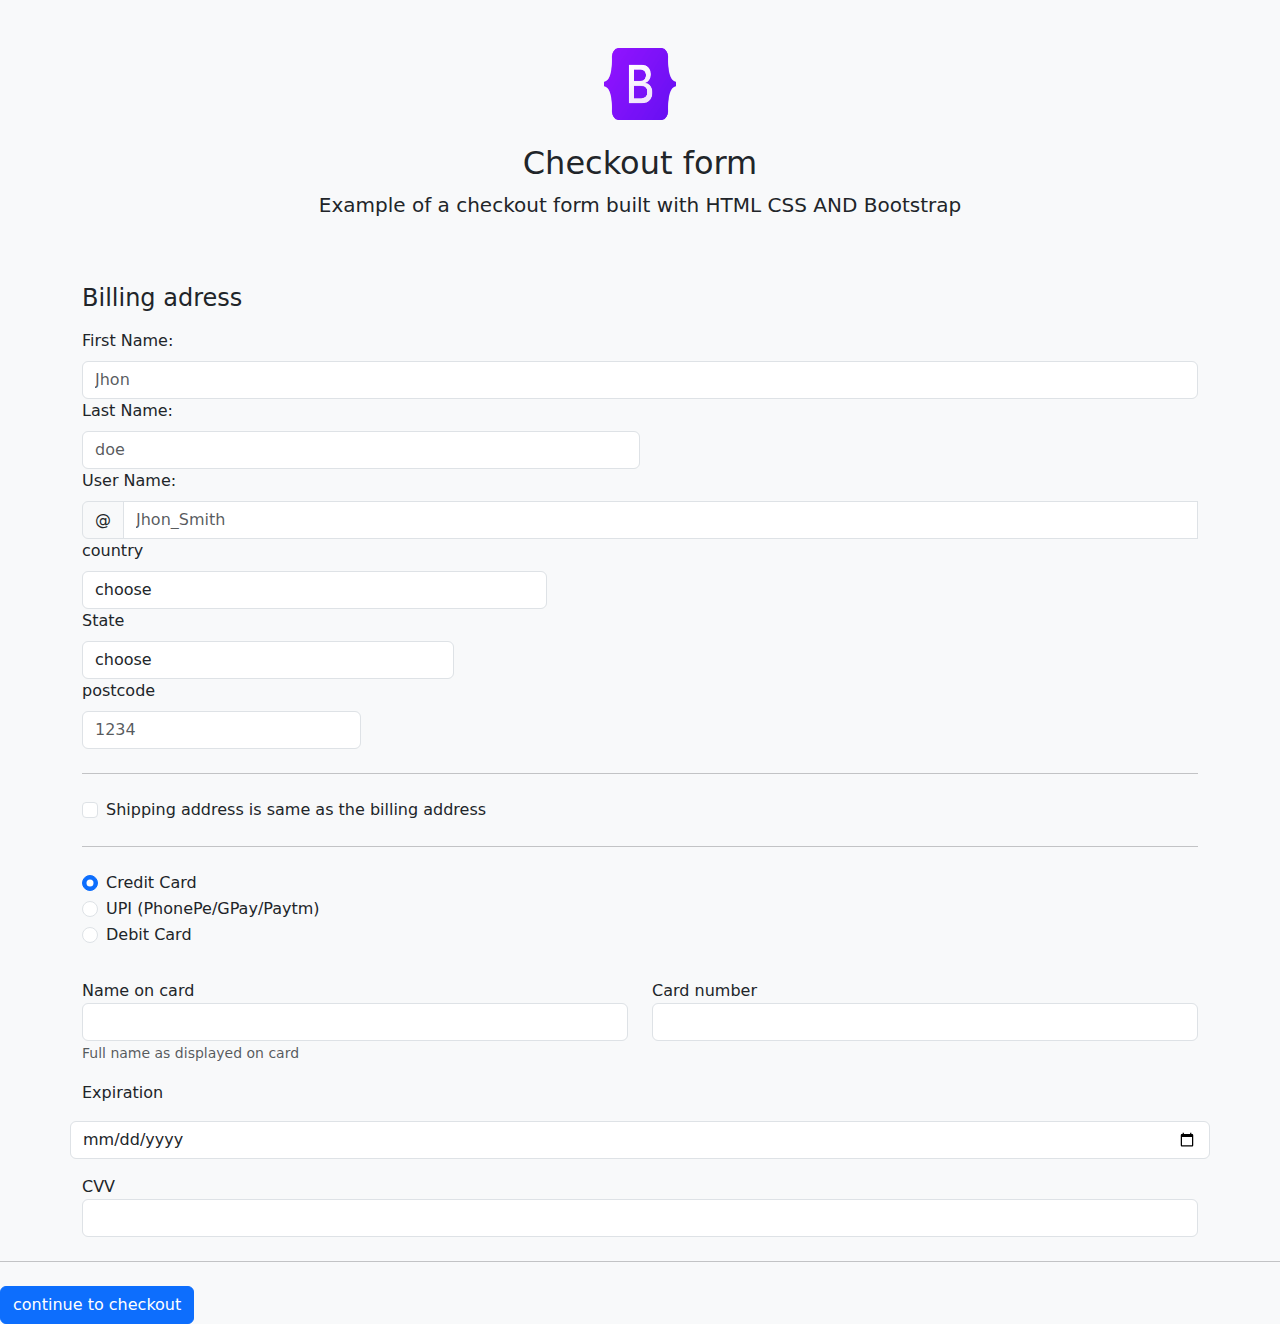
<file: Bootsrap/checkout_page/index.html>
<!doctype html>
<html lang="en">
  <head>
    
    <title>Bootstrap demo</title>
    <link href="https://cdn.jsdelivr.net/npm/bootstrap@5.3.3/dist/css/bootstrap.min.css" rel="stylesheet" integrity="sha384-QWTKZyjpPEjISv5WaRU9OFeRpok6YctnYmDr5pNlyT2bRjXh0JMhjY6hW+ALEwIH" crossorigin="anonymous">
  </head>
  <body class="bg-light">

    <div class="container">
        <div class=" py-5 text-center">
    <img class="mb-4 mx-auto" src = "bootstrap.png" alt="Bootstrap logo" width="72px" height="72px">
    <h2>Checkout form</h2>
    <p class="lead"> Example of a checkout form built with HTML CSS AND Bootstrap</p>

        </div>
</div>
<div class="container">
<h4 class="mb-3"> Billing adress</h4>
<form action="thankyou.html">
<div class="row">
  <div class="col-12">
    <label for="firstname" class="form-label">First Name: </label>
<input id="firstname" type="text"  class="form-control" placeholder="Jhon" required>
<div class="invalid-feedback">Valid first name is required</div>
</div>
  </div>
  <div class="col-6">
  <label for="lastname" class="form-label">Last Name: </label>
<input id="lastname" type="text"  class="form-control" placeholder="doe" required>
<div class="invalid-feedback">Valid last name is required</div>
</div>
<div class="col-12">
  <label for="username" class="form-label">User Name: </label>
  <div class="input-group">
    <span class="input-group-text">@</span>

  <input id="username" type="text"  class="form-control" placeholder="Jhon_Smith" required>
  <div class="invalid-feedback">Valid last name is required</div>
</div>
<div class="col-md-5"> 
  <label for="country"  class="form-label">country</label>
<select id="country" class="form-control">
  <option value="">choose</option>
  <option value="Australia">AUS</option>
  <option value="India">IND</option>
  <option value="Korea">KOR</option>
</select>
</div>
<div class="col-md-4"> 
  <label for="state"  class="form-label">State</label>
<select id="select" class="form-control">
  <option value="">choose</option>
  <option value="India">KA</option>
  <option value="India">BR</option>
  <option value="India">UP</option>
</select>

</div>

<div class="col-md-3"> 
  <label for="postcode"  class="form-label">postcode</label>
  <input id=" postcode" type="number" class="form-control" placeholder="1234" required>
</div>
 </div>
 <hr class="my-4">
 <div class="col-12">
  <div class="form-check">
    <input id="sameAddress" type="checkbox" class="form-check-input">
    <label class = "form-check-label" for="sameAddress">Shipping address is same as the billing address</label>
   </div>
 </div>
 <hr class="my-4">

 <div class="form-check">
  <input id="credit-card" name="paymentMethod" type="radio" class="form-check-input" checked>
  <label for="credit-card">Credit Card</label>
</div>

<div class="form-check">
  <input id="UPI" name="paymentMethod" type="radio" class="form-check-input">
  <label for="UPI">UPI (PhonePe/GPay/Paytm)</label>
</div>

<div class="form-check">
  <input id="debit-card" name="paymentMethod" type="radio" class="form-check-input">
  <label for="debit-card">Debit Card</label>
</div>

 <div class="row my-3 gy-3">
  <div class="col-md-6">
    Name on card 
    <input type="text" class="form-control">
    <small class="text-muted"> Full name as displayed on card</small>
    <div class="invalid-feedback">
      Name on card is a required feild
    </div>
  </div>

  <div class="col-md-6">
    Card number
    <input type="text" class="form-control">
    <div class="invalid-feedback">
      Card number is a required feild
    </div>
  </div>
  <div class="col-md-3">Expiration</div>
  <input id="cc-expire" type="date" class="form-control" required>
  <div class="invalid-feedback">
    Expiration is required
  </div>
</div>

<div class="col-md-3">CVV</div>
<input id="cc-cvv" type="number" class="form-control" required>
<div class="invalid-feedback">
  CVV is required
</div>

</div>

<hr class="my-4">

<button class="btn btn-primary btn lg btn-block" > continue to checkout</button>

</div>

</form>
</div>
    <script src="https://cdn.jsdelivr.net/npm/bootstrap@5.3.3/dist/js/bootstrap.bundle.min.js" integrity="sha384-YvpcrYf0tY3lHB60NNkmXc5s9fDVZLESaAA55NDzOxhy9GkcIdslK1eN7N6jIeHz" crossorigin="anonymous"></script>
    <script src="https://cdn.jsdelivr.net/npm/@popperjs/core@2.11.8/dist/umd/popper.min.js" integrity="sha384-I7E8VVD/ismYTF4hNIPjVp/Zjvgyol6VFvRkX/vR+Vc4jQkC+hVqc2pM8ODewa9r" crossorigin="anonymous"></script>
<script src="https://cdn.jsdelivr.net/npm/bootstrap@5.3.3/dist/js/bootstrap.min.js" integrity="sha384-0pUGZvbkm6XF6gxjEnlmuGrJXVbNuzT9qBBavbLwCsOGabYfZo0T0to5eqruptLy" crossorigin="anonymous"></script>
  </body>
</html>
</file>
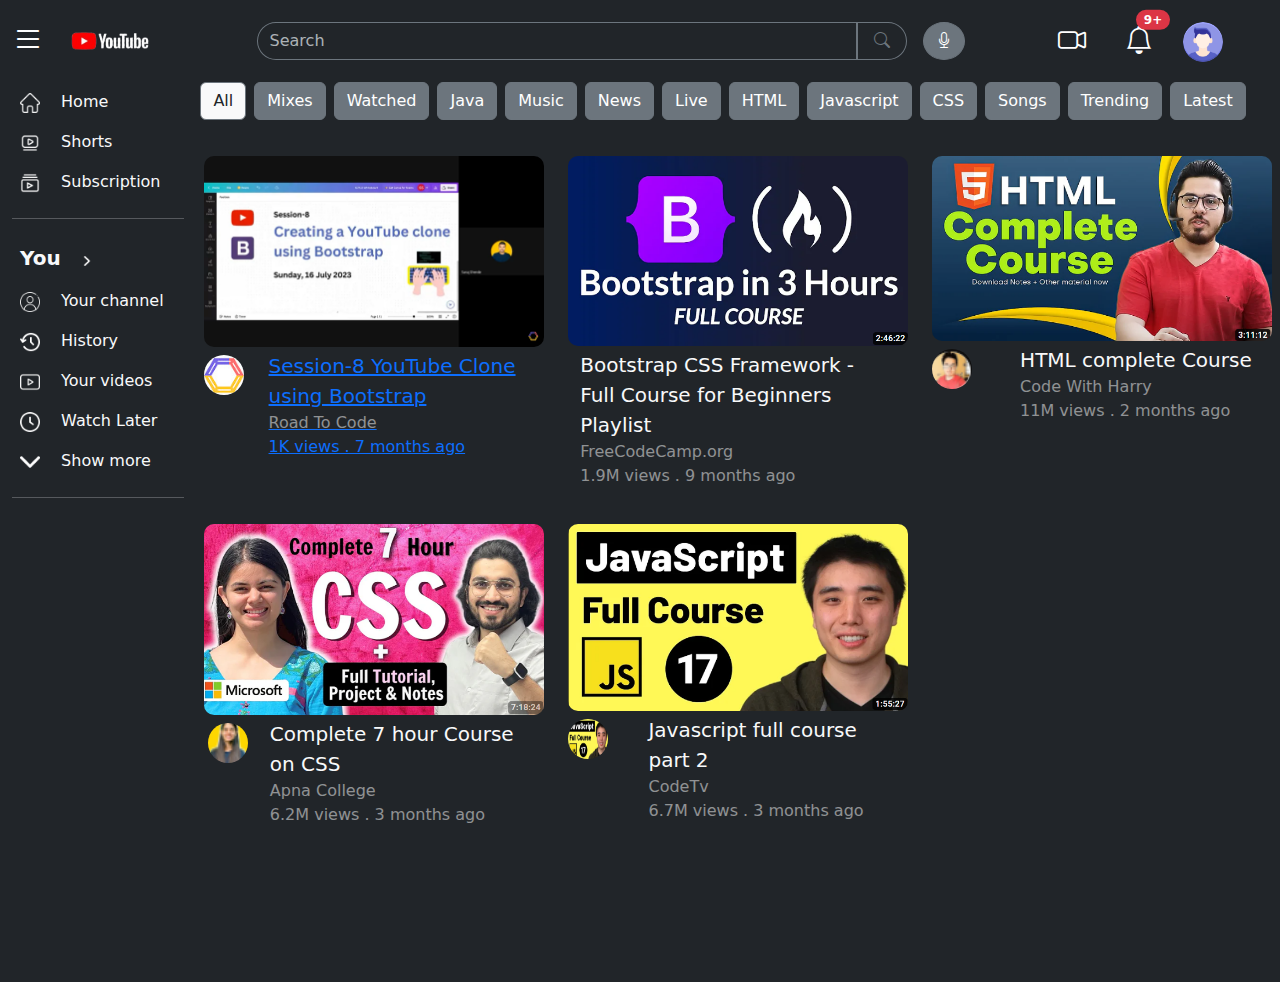
<file: Bootsrap/Tutorial_website/index.html>
<!DOCTYPE html>
<html lang="en">

<head>
    <meta charset="UTF-8">
    <meta name="viewport" content="width=device-width, initial-scale=1.0">
    <title>YouTube</title>
    <link href="https://cdn.jsdelivr.net/npm/bootstrap@5.3.3/dist/css/bootstrap.min.css" rel="stylesheet"
        integrity="sha384-QWTKZyjpPEjISv5WaRU9OFeRpok6YctnYmDr5pNlyT2bRjXh0JMhjY6hW+ALEwIH" crossorigin="anonymous">
    <link rel="stylesheet" href="https://cdn.jsdelivr.net/npm/bootstrap-icons@1.11.3/font/bootstrap-icons.min.css">
    <style>
        .thumbnail {
            border-radius: 10px;
            width: 100%;
        }

        .channel-logo {
            width: 40px;
            height: 40px;
            border-radius: 50%;
        }
    </style>
</head>

<body class="bg-dark text-light">
    <div class="container-fluid">
        <div class="row">
            <div class="col-12">
                <!--navbar-->
                <nav class="navbar navbar-expand-lg ">
                    <div class="container-fluid p-0">
                        <i class="bi bi-list text-white fs-2 me-3" style="width: 50; height: 50px;"></i>
                        <a class="navbar-brand" href="#">
                            <img src="./png/lg-removebg-preview.png" style="width: 100px;" alt="logo">
                        </a>
                        <button class="navbar-toggler" type="button" data-bs-toggle="collapse">
                            <span class="navbar-toggler-icon"></span>
                        </button>
                        <div class="collapse navbar-collapse" id="navbarSupportedContent">
                            <div class="mx-auto d-flex">
                                <input type="text"
                                    class="form-control bg-dark text-white border-secondary rounded-start-pill"
                                    placeholder="Search" data-bs-theme="dark" style="width: 600px;">
                                <button class="btn btn-outline-secondary rounded-end-pill">
                                    <i class="bi bi-search  p-1" style="width: 60%;"></i>
                                </button>
                                <button class="btn btn-secondary rounded-circle p-1 ms-3">
                                    <i class="bi bi-mic p-2"></i>
                                </button>
                            </div>
                        </div>
                        <div class="me-3 fs-3 ">
                            <button class="btn btn-secondary-transparent text-white fs-3 me-3">
                                <i class="bi bi-camera-video"></i>
                            </button>
                            <button type="button"
                                class="btn btn-secondary-transparent text-white  p-0 me-3 position-relative">
                                <i class="bi bi-bell fs-3"></i>
                                <span
                                    class="position-absolute top-0 start-100 translate-middle badge rounded-pill bg-danger ">
                                    9+
                                </span>
                                <button class="btn btn-secondary-transparent text-white fs-3 me-3">
                                    <img src="./img/account.png" alt="profile" class="rounded-circle img-fluid"
                                        width="40px" height="40px" />
                                </button>
                        </div>
                    </div>
                </nav>
                <!--end navbar-->
            </div>
        </div>
        <div class="row">
            <div class="col-12 d-flex">
                <!--sidebar-->
                <div class="p-0 " style="width: 15%; height: 100vh;">
                    <nav class="px-2 py-2 rounded-2">
                        <img src="./png/home.png" width="20px" alt="home" class="me-3"> Home
                    </nav>
                    <nav class="px-2 py-2 rounded-2">
                        <img src="./png/shorts.png" width="20px" alt="shorts" class="me-3"> Shorts
                    </nav>
                    <nav class="px-2 py-2 rounded-2">
                        <img src="png/subscribe.png" alt="Subscription" class="me-3" width="20px"> Subscription
                    </nav>
                    <hr class="text-light me-3 ">

                    <nav class="px-2 py-2 rounded-2">
                        <span class="me-3 fs-5 fw-bolder">You</span> <img src="./png/right-arrow.png" width="10px"
                            alt="home">
                    </nav>
                    <nav class="px-2 py-2 rounded-2">
                        <img src="./png/user.png" width="20px" alt="shorts" class="me-3"> Your channel
                    </nav>
                    <nav class="px-2 py-2 rounded-2">
                        <img src="./png/history.png" width="20px" alt="shorts" class="me-3"> History
                    </nav>
                    <nav class="px-2 py-2 rounded-2">
                        <img src="png/youtube.png" alt="Subscription" class="me-3" width="20px"> Your videos
                    </nav>
                    <nav class="px-2 py-2 rounded-2">
                        <img src="png/clock.png" alt="Subscription" class="me-3" width="20px"> Watch Later
                    </nav>
                    <nav class="px-2 py-2 rounded-2">
                        <img src="png/arrow-down-sign-to-navigate.png" alt="Subscription" class="me-3" width="20px">
                        Show more
                    </nav>
                    <hr class="text-light me-3 ">

                </div>
                <!--end sidebar-->
                <!--video-->
                <div class="" style="width: 85%; height: 100vh;">
                    <div class="row">
                        <div class="col-12 d-flex align-items-center">
                            <button class="btn btn-secondary bg-light text-dark ">All</button>
                            <button class="btn btn-secondary ms-2">Mixes</button>
                            <button class="btn btn-secondary ms-2">Watched</button>
                            <button class="btn btn-secondary ms-2">Java</button>
                            <button class="btn btn-secondary ms-2">Music</button>
                            <button class="btn btn-secondary ms-2">News</button>
                            <button class="btn btn-secondary ms-2">Live</button>
                            <button class="btn btn-secondary ms-2">HTML</button>
                            <button class="btn btn-secondary ms-2">Javascript</button>
                            <button class="btn btn-secondary ms-2">CSS</button>
                            <button class="btn btn-secondary ms-2">Songs</button>
                            <button class="btn btn-secondary ms-2">Trending</button>
                            <button class="btn btn-secondary ms-2">Latest</button>
                        </div>
                    </div>
                    <div class="row mt-3">
                        <!--card-->
                        <div class="col-md-4 col-sm-6">
                            <a href="https://www.youtube.com/watch?v=ESnrn1kAD4E" target="_blank" >
                            <div class="video-card mt-3 mt-3 text-light ">
                                <img src="./img/rode-to-code-thumbnail.png" alt="thumbnail"
                                    class="img-fluid m-1 thumbnail" />

                                <div class="d-flex gap-2">
                                    <div>
                                        <img src="./img/rode-to-code.jpg" alt="profile"
                                            class="img-fluid channel-logo m-1 me-4" />

                                    </div>
                                    <div>
                                        <p class="m-0 mx-3 fs-5">Session-8 YouTube Clone using Bootstrap
                                        </p>
                                        <p class="text-white-50 m-0 mx-3">
                                            Road To Code</p>
                                        <p class="text-white-50 mx-3">
                                            <a href="https://www.youtube.com/watch?v=ESnrn1kAD4E" target="_blank">
                                            1K views . 7 months ago</p>
                                            </a>
                                    </div>
                                </div>
                            </div>
                            </a>
                        </div>

                        <div class="col-md-4 col-sm-6">
                            <div class="video-card mt-3 mt-3 text-light ">
                                <img src="./img/boot_tutorial.png" alt="thumbnail" class="img-fluid m-1 thumbnail" />

                                <div class="d-flex gap-2">
                                    <div>
                                        <p class="m-0 mx-3 fs-5">Bootstrap CSS Framework - Full Course for Beginners
                                            Playlist</p>
                                        <p class="text-white-50 m-0 mx-3">FreeCodeCamp.org</p>
                                        <p class="text-white-50 mx-3">1.9M views . 9 months ago</p>
                                    </div>
                                </div>
                            </div>
                        </div>

                        <div class="col-md-4 col-sm-6">
                            <div class="video-card mt-3 mt-3 text-light ">
                                <img src="./img/t2.png" alt="thumbnail" class="img-fluid m-1 thumbnail" />

                                <div class="d-flex gap-2">
                                    <div>
                                        <img src="./img/t2.jpg.png" alt="profile" class="img-fluid channel-logo m-1 me-4" />

                                    </div>
                                    <div>
                                        <p class="m-0 mx-3 fs-5">HTML complete Course
                                        </p>
                                        <p class="text-white-50 m-0 mx-3"> Code With Harry</p>
                                        <p class="text-white-50 mx-3">11M views . 2 months ago</p>
                                    </div>
                                </div>
                            </div>
                        </div>

                        <div class="col-md-4 col-sm-6">
                            <div class="video-card mt-3 mt-3 text-light ">
                                <img src="./img/css.png" alt="thumbnail" class="img-fluid m-1 thumbnail" />

                                <div class="d-flex gap-2">
                                    <div>
                                        <img src="./img/css1.png" alt="profile"
                                            class="img-fluid channel-logo m-1 mx-2" />

                                    </div>
                                    <div>
                                        <p class="m-0 mx-3 fs-5">Complete 7 hour Course on CSS</p>
                                        <p class="text-white-50 m-0 mx-3">Apna College
                                        </p>
                                        <p class="text-white-50 mx-3"> 6.2M views . 3 months ago</p>
                                    </div>
                                </div>
                            </div>
                        </div>

                        <div class="col-md-4 col-sm-6">
                            <div class="video-card mt-3 mt-3 text-light ">
                                <img src="./img/js.png" alt="thumbnail" class="img-fluid m-1 thumbnail" />

                                <div class="d-flex gap-2">
                                    <div>
                                        <img src="./img/js.png" alt="profile"
                                            class="img-fluid channel-logo m-1 me-4" />

                                    </div>
                                    <div>
                                        <p class="m-0 mx-3 fs-5">Javascript full course part 2
                                        </p>
                                        <p class="text-white-50 m-0 mx-3">CodeTv</p>
                                        <p class="text-white-50 mx-3">
                                            6.7M views . 3 months ago</p>
                                    </div>
                                </div>
                            </div>
                        </div>
                          
                                </div>
                            </div>
                        </div>
                        <!--end card-->
                    </div>
                </div>
                
            </div>
        </div>
    </div>
    
    <script src="https://cdn.jsdelivr.net/npm/bootstrap@5.3.3/dist/js/bootstrap.bundle.min.js"
        integrity="sha384-YvpcrYf0tY3lHB60NNkmXc5s9fDVZLESaAA55NDzOxhy9GkcIdslK1eN7N6jIeHz"
        crossorigin="anonymous"></script>
</body>
</html>
</file>
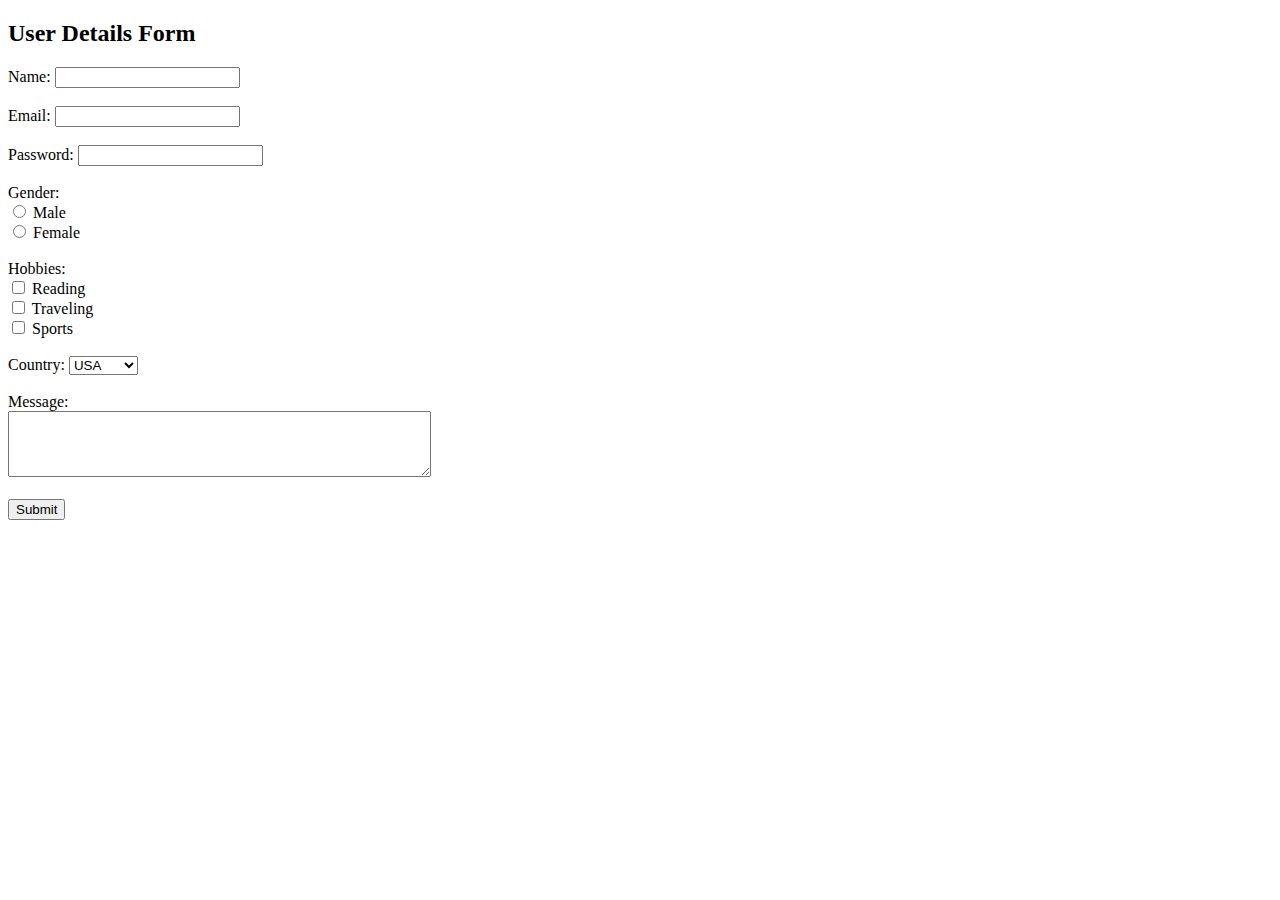
<file: info.html>
<!DOCTYPE html>
<html lang="en">
<head>
  <meta charset="UTF-8">
  <meta name="viewport" content="width=device-width, initial-scale=1.0">
  <title>User Details Form</title>
</head>
<body>
  <h2>User Details Form</h2>
  <form id="userForm">
    <label for="name">Name:</label>
    <input type="text" id="name" name="name" required><br><br>

    <label for="email">Email:</label>
    <input type="email" id="email" name="email" required><br><br>

    <label for="password">Password:</label>
    <input type="password" id="password" name="password" required><br><br>

    <label for="gender">Gender:</label><br>
    <input type="radio" id="male" name="gender" value="male" required>
    <label for="male">Male</label><br>
    <input type="radio" id="female" name="gender" value="female">
    <label for="female">Female</label><br><br>

    <label for="hobbies">Hobbies:</label><br>
    <input type="checkbox" id="hobby1" name="hobbies" value="reading">
    <label for="hobby1">Reading</label><br>
    <input type="checkbox" id="hobby2" name="hobbies" value="traveling">
    <label for="hobby2">Traveling</label><br>
    <input type="checkbox" id="hobby3" name="hobbies" value="sports">
    <label for="hobby3">Sports</label><br><br>

    <label for="country">Country:</label>
    <select id="country" name="country">
      <option value="usa">USA</option>
      <option value="uk">UK</option>
      <option value="canada">Canada</option>
    </select><br><br>

    <label for="message">Message:</label><br>
    <textarea id="message" name="message" rows="4" cols="50"></textarea><br><br>

    <button type="button" id="submitBtn">Submit</button>
  </form>

  <script>
    document.getElementById("submitBtn").addEventListener("click", function() {
      var name = document.getElementById("name").value;
      var email = document.getElementById("email").value;
      var password = document.getElementById("password").value;
      var gender = document.querySelector('input[name="gender"]:checked').value;
    var hobbies = [];
      document.querySelectorAll('input[name="hobbies"]:checked').forEach(function(checkbox) {
        hobbies.push(checkbox.value);
      });
      var country = document.getElementById("country").value;
      var message = document.getElementById("message").value;

      sessionStorage.setItem("name", name);
      sessionStorage.setItem("email", email);
      sessionStorage.setItem("password", password);
      sessionStorage.setItem("gender", gender);
      sessionStorage.setItem("hobbies", hobbies.join(", "));
      sessionStorage.setItem("country", country);
      sessionStorage.setItem("message", message);

      window.location.href = "submit.html";
    });
  </script>
</body>
</html>
</file>
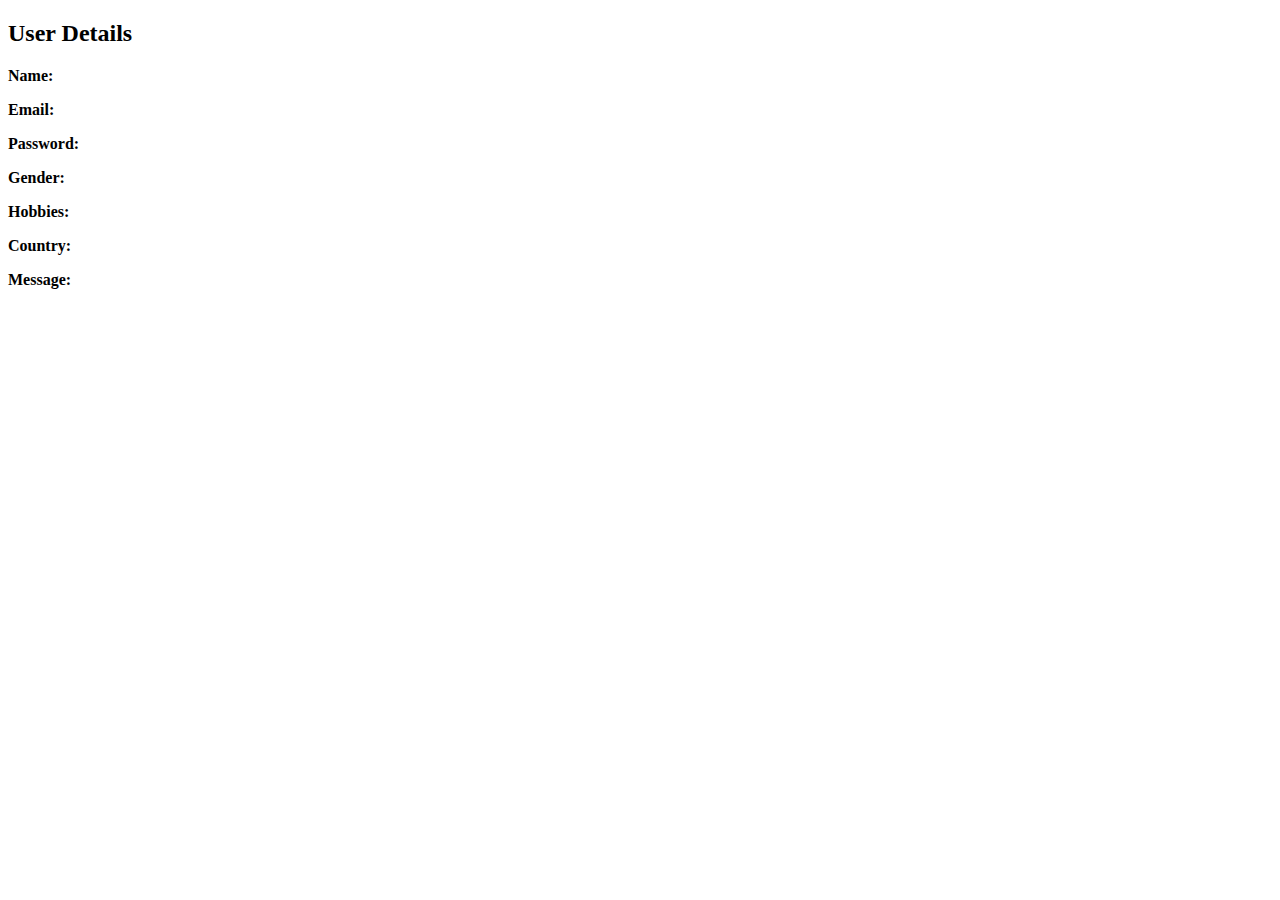
<file: submit.html>
<!DOCTYPE html>
<html lang="en">
<head>
  <title>User Details</title>
</head>
<body>
  <h2>User Details</h2>
  <p><strong>Name:</strong> <span id="name"></span></p>
  <p><strong>Email:</strong> <span id="email"></span></p>
  <p><strong>Password:</strong> <span id="password"></span></p>
  <p><strong>Gender:</strong> <span id="gender"></span></p>
  <p><strong>Hobbies:</strong> <span id="hobbies"></span></p>
  <p><strong>Country:</strong> <span id="country"></span></p>
  <p><strong>Message:</strong> <span id="message"></span></p>

  <script>
    document.getElementById("name").innerHTML = sessionStorage.getItem("name");
    document.getElementById("email").innerHTML= sessionStorage.getItem("email");
    document.getElementById("password").innerHTML = sessionStorage.getItem("password");
    document.getElementById("gender").innerHTML= sessionStorage.getItem("gender");
    document.getElementById("hobbies").innerHTML = sessionStorage.getItem("hobbies");
    document.getElementById("country").innerHTML = sessionStorage.getItem("country");
    document.getElementById("message").innerHTML = sessionStorage.getItem("message");
  </script>
</body>
</html>
</file>
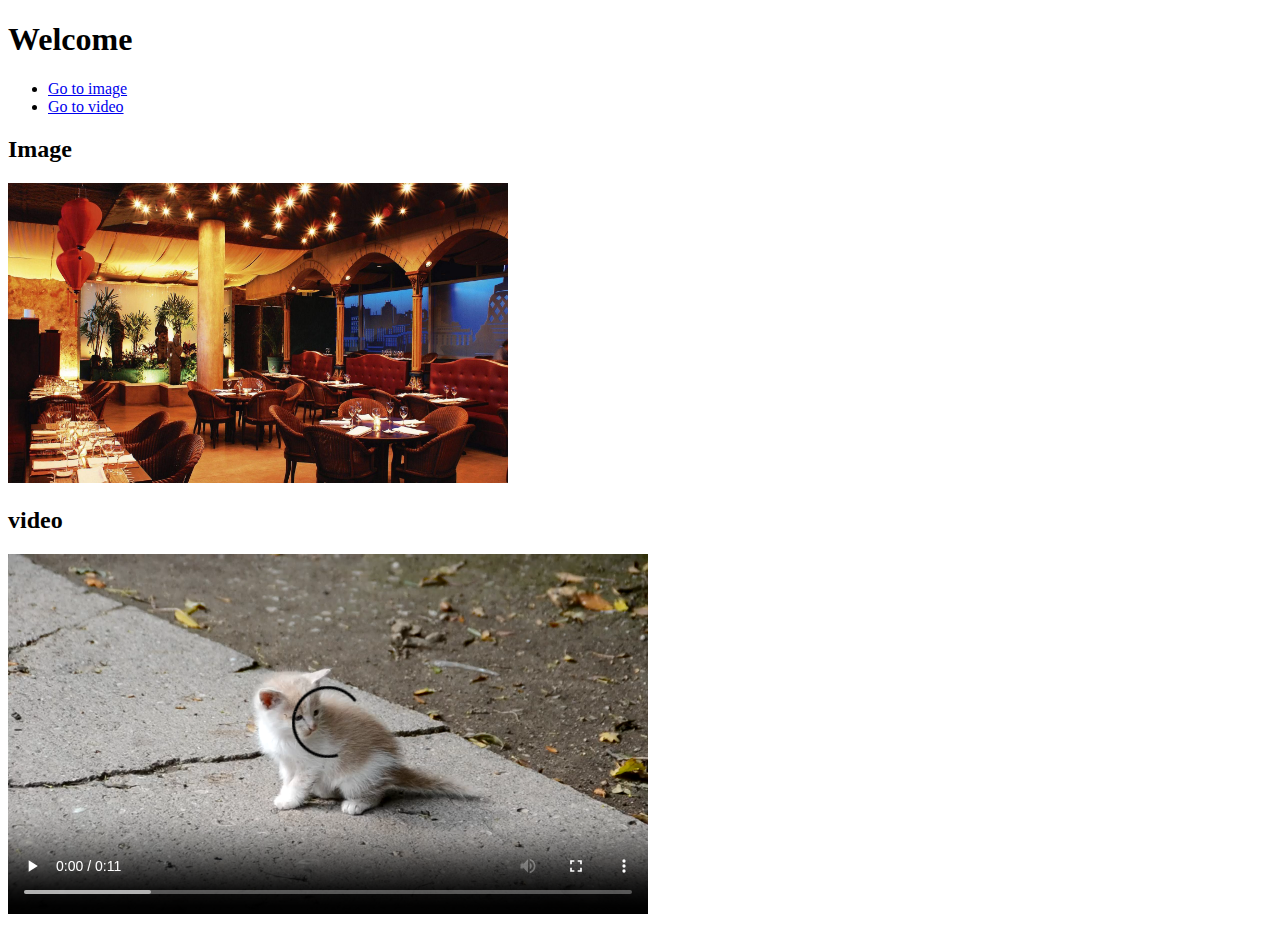
<file: Page3/Image_video.html>
<!DOCTYPE html>
<html lang="en">
<head>
    <title>picture and video</title>
</head>
<body>
    <header>
        <h1>Welcome </h1>
    </header>
    <nav>
        <ul>
            <li><a href="#image">Go to image</a></li>
            <li><a href="#video">Go to video</a></li>
        </ul>
    </nav>
    <div class="container">
        <div class="content" id="image">
            <h2>Image</h2>
            <img src="restaurant.jpg" alt="Restaurant Image" width="500" height="300">
        </div>
        <div class="content" id="video">
            <h2>video</h2>
            <video width="640" height="360" controls>
                <source src="kitty.mp4" type="video/mp4" >
            </video>
        </div>
    </div>
</body>
</html>
</file>
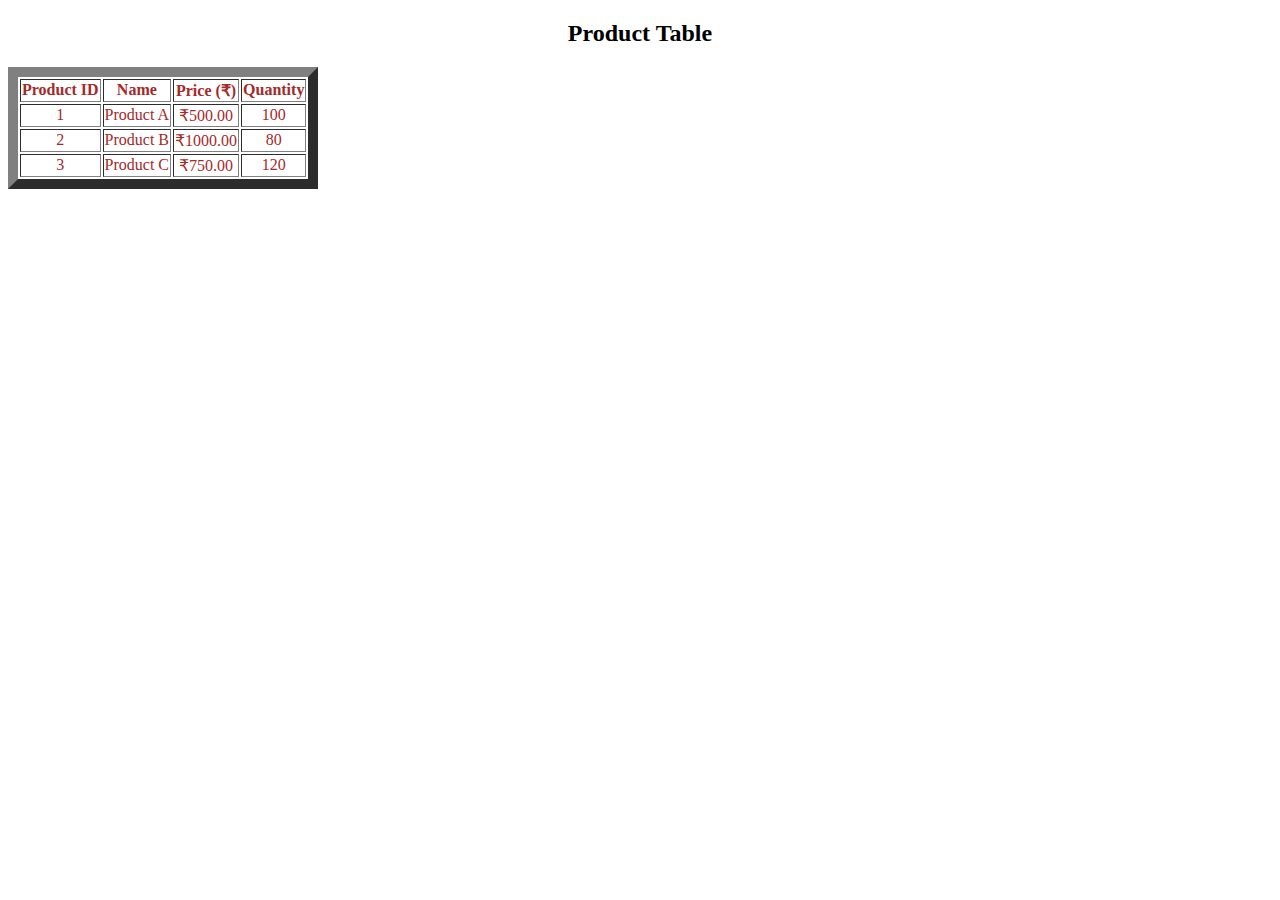
<file: Page3/Product_table.html>
<!DOCTYPE html>
<html lang="en">
<head>
<title>Product Table</title>
<style>
    h2{
        text-align: center;
    }

    table{
        text-align: center;
        color:brown;
    }

</style>
</head>
<body>

<h2>Product Table</h2>

<table border="10">
  <thead>
    <tr>
      <th>Product ID</th>
      <th>Name</th>
      <th>Price (₹)</th>
      <th>Quantity</th>
    </tr>
  </thead>
  <tbody>
    <tr>
      <td>1</td>
      <td>Product A</td>
      <td>₹500.00</td>
      <td>100</td>
    </tr>
    <tr>
      <td>2</td>
      <td>Product B</td>
      <td>₹1000.00</td>
      <td>80</td>
    </tr>
    <tr>
      <td>3</td>
      <td>Product C</td>
      <td>₹750.00</td>
      <td>120</td>
  </tbody>
</table>

</body>
</html>
</file>
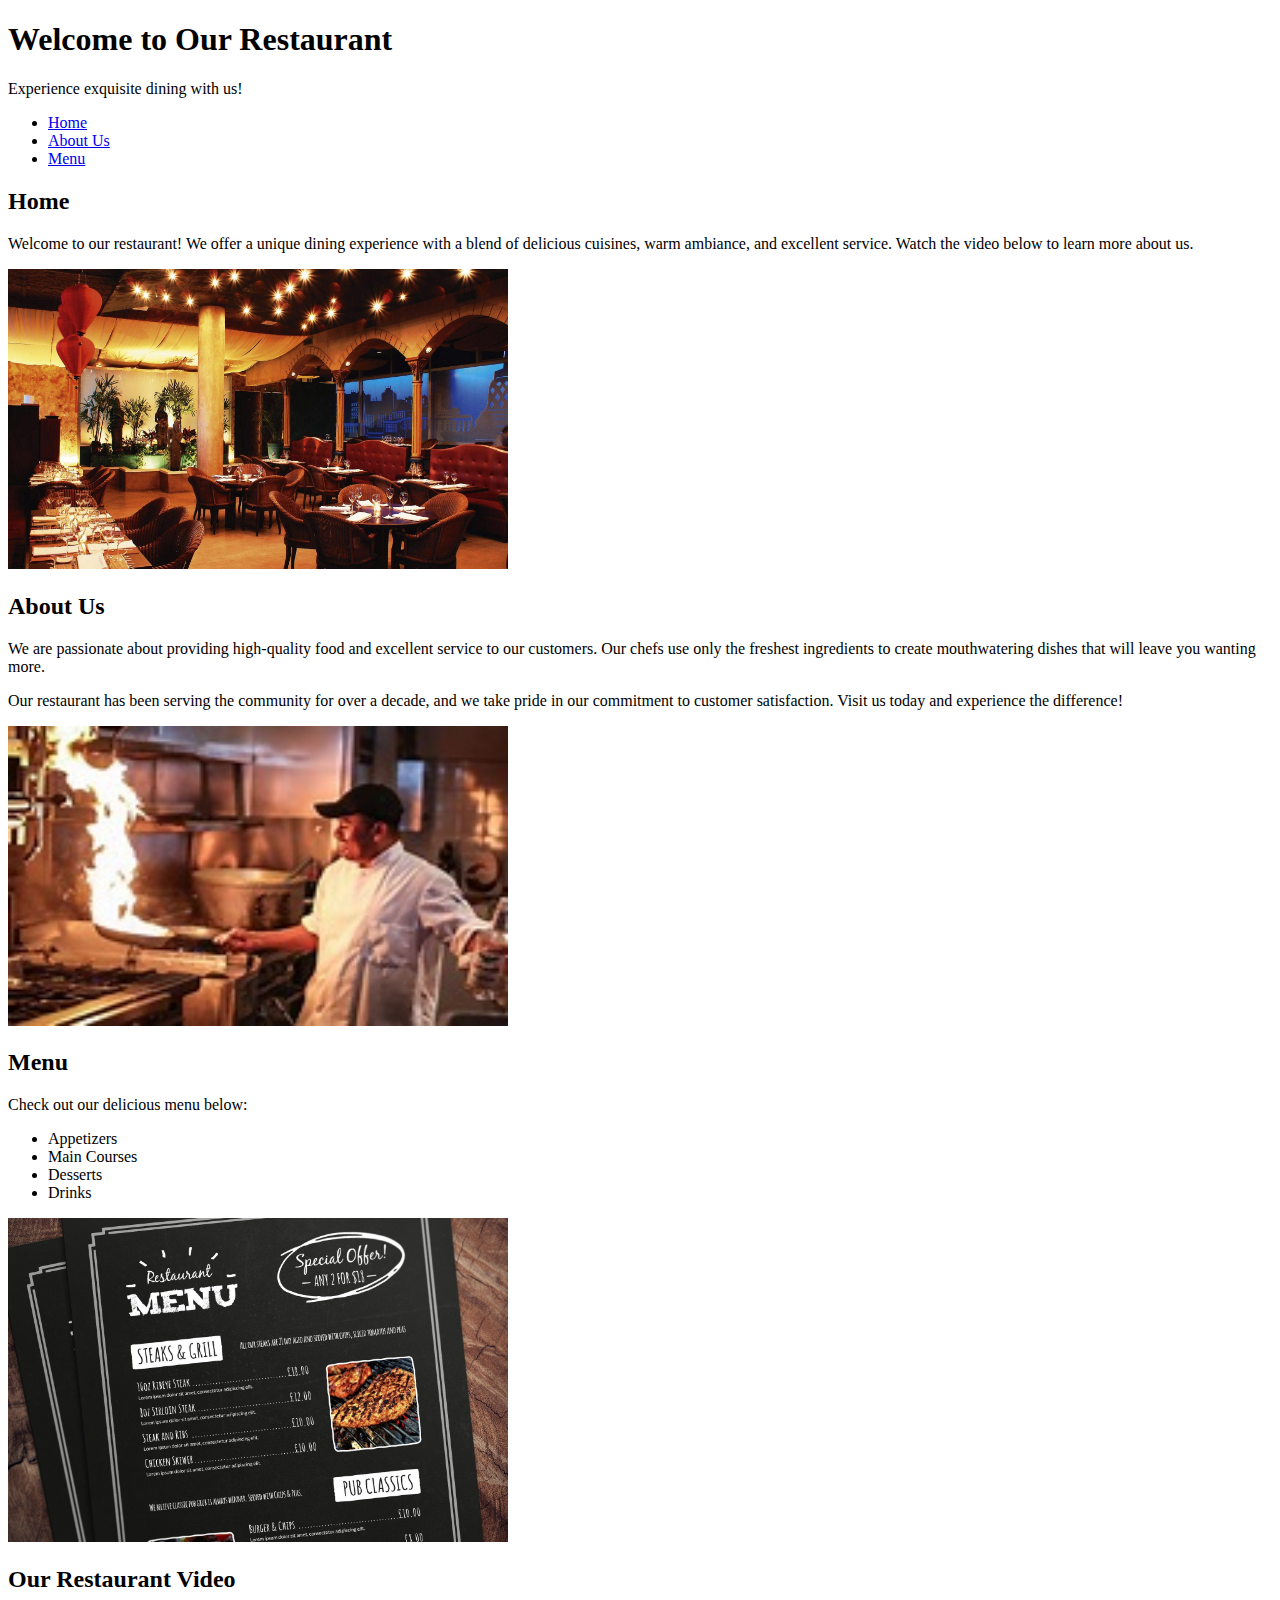
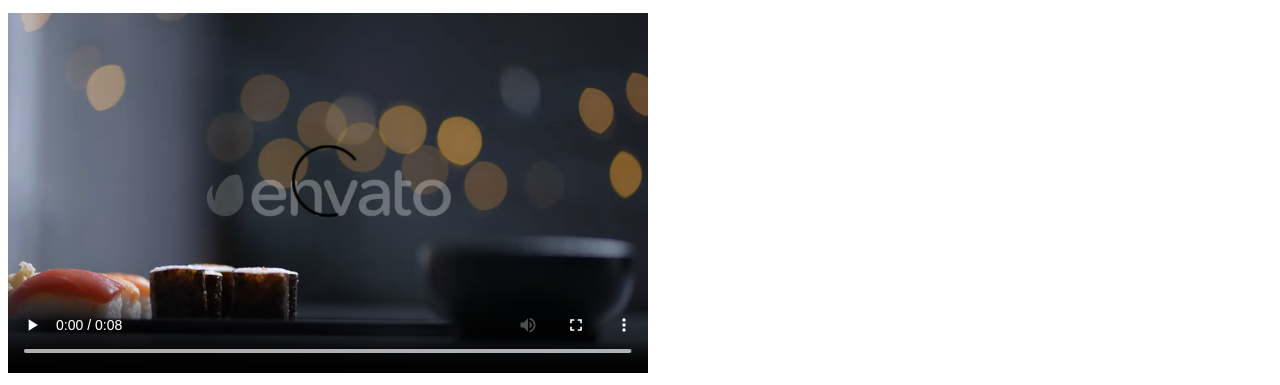
<file: Page3/Restraunt_page.html>
<!DOCTYPE html>
<html lang="en">
<head>
    <title>Restaurant</title>
</head>
<body>
    <header>
        <h1>Welcome to Our Restaurant</h1>
        <p>Experience exquisite dining with us!</p>
    </header>
    <nav>
        <ul>
            <li><a href="#home">Home</a></li>
            <li><a href="#about">About Us</a></li>
            <li><a href="#menu">Menu</a></li>
        </ul>
    </nav>
    <div class="container">
        <div class="content" id="home">
            <h2>Home</h2>
            <p>Welcome to our restaurant! We offer a unique dining experience with a blend of delicious cuisines, warm ambiance, and excellent service. Watch the video below to learn more about us.</p>
            <img src="restaurant.jpg" alt="Restaurant Image" width="500" height="300">
        </div>
        <div class="content" id="about">
            <h2>About Us</h2>
            <p>We are passionate about providing high-quality food and excellent service to our customers. Our chefs use only the freshest ingredients to create mouthwatering dishes that will leave you wanting more.</p>
            <p>Our restaurant has been serving the community for over a decade, and we take pride in our commitment to customer satisfaction. Visit us today and experience the difference!</p>
            <img src="chef.jpeg"  width="500" height="300">
        </div>
        <div class="content" id="menu">
            <h2>Menu</h2>
            <p>Check out our delicious menu below:</p>
            <ul>
                <li>Appetizers</li>
                <li>Main Courses</li>
                <li>Desserts</li>
                <li>Drinks</li>
            </ul>
            <img src="menu.jpg" width="500" >
            <h2>Our Restaurant Video</h2>
            <video width="640" height="360" controls>
                <source src="restaurant_vide.mp4" type="video/mp4" >
            </video>
        </div>
    </div>
</body>
</html>
</file>
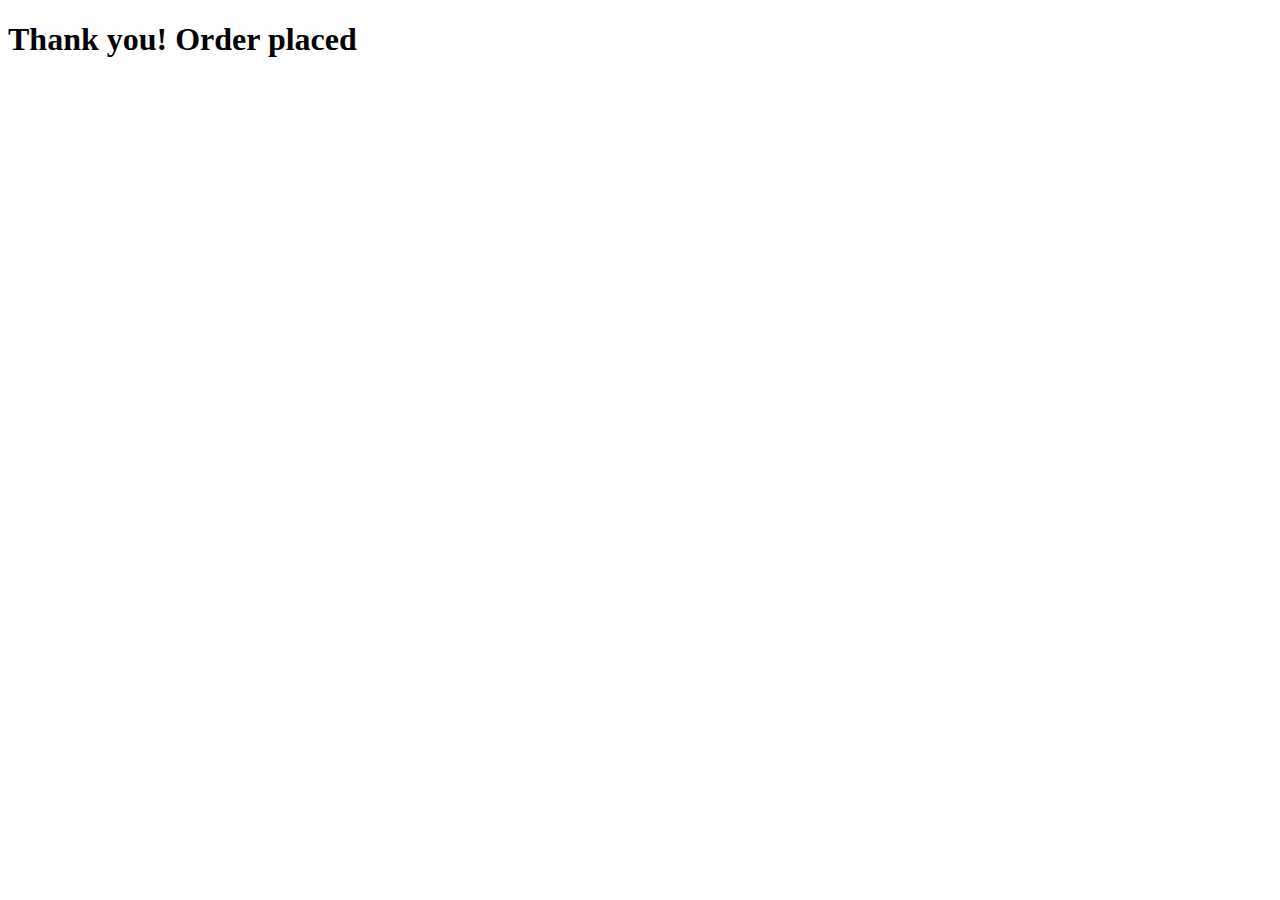
<file: Bootsrap/checkout_page/thankyou.html>
<!DOCTYPE html>
<html lang="en">
<head>
    <meta charset="UTF-8">
    <meta name="viewport" content="width=device-width, initial-scale=1.0">
    <title>Document</title>
</head>
<body>
    <h1>Thank you! Order placed</h1>
</body>
</html>
</file>
